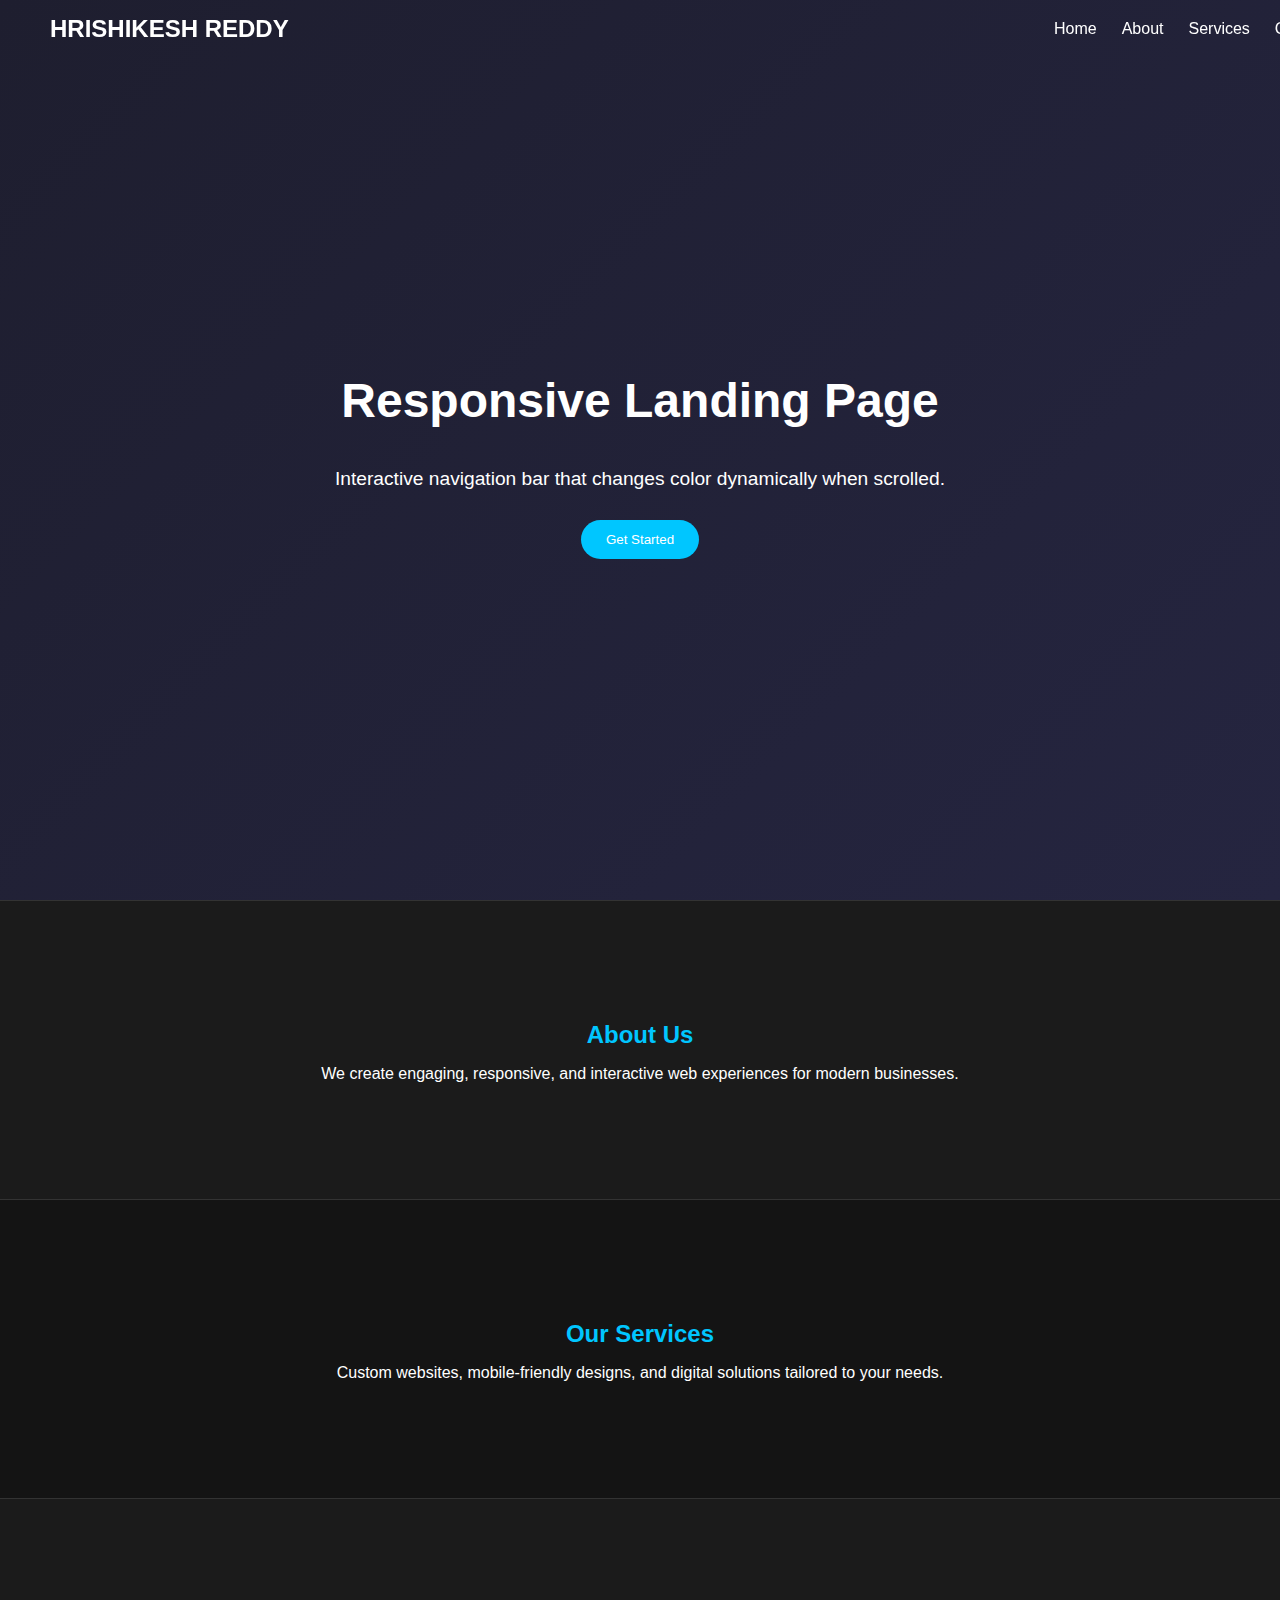
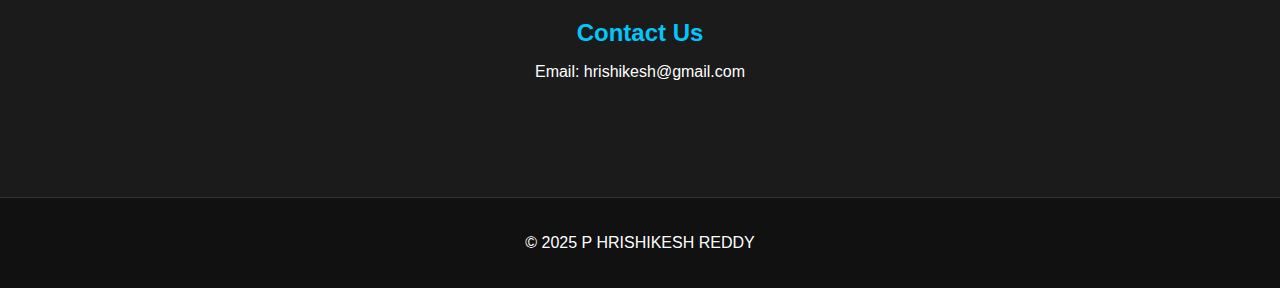
<file: SCT/index.html>
<!DOCTYPE html>
<html lang="en">
<head>
  <meta charset="UTF-8" />
  <meta name="viewport" content="width=device-width, initial-scale=1.0" />
  <title>Responsive Landing Page | SkillCraft</title>
  <link rel="stylesheet" href="style.css" />
</head>
<body>

  <!-- Navbar -->
  <nav id="navbar">
    <div class="logo">HRISHIKESH REDDY</div>
    <ul class="nav-links">
      <li><a href="#home">Home</a></li>
      <li><a href="#about">About</a></li>
      <li><a href="#services">Services</a></li>
      <li><a href="#contact">Contact</a></li>
    </ul>
    <div class="menu-toggle" id="menu-toggle">&#9776;</div>
  </nav>

  <!-- Hero Section -->
  <section id="home" class="hero">
    <h1>Responsive Landing Page</h1>
    <p>Interactive navigation bar that changes color dynamically when scrolled.</p>
    <button>Get Started</button>
  </section>

  <!-- About Section -->
  <section id="about" class="section">
    <h2>About Us</h2>
    <p>We create engaging, responsive, and interactive web experiences for modern businesses.</p>
  </section>

  <!-- Services Section -->
  <section id="services" class="section">
    <h2>Our Services</h2>
    <p>Custom websites, mobile-friendly designs, and digital solutions tailored to your needs.</p>
  </section>

  <!-- Contact Section -->
  <section id="contact" class="section">
    <h2>Contact Us</h2>
    <p>Email: hrishikesh@gmail.com</p>
  </section>

  <!-- Footer -->
  <footer>
    <p>© 2025 P HRISHIKESH REDDY</p>
  </footer>

  <script src="script.js"></script>
</body>
</html>
</file>
<file: SCT/style.css>
/* General Styles */
body {
  margin: 0;
  font-family: "Poppins", sans-serif;
  scroll-behavior: smooth;
  background-color: #111;
  color: #fff;
}

/* Navbar */
nav {
  position: fixed;
  top: 0;
  width: 100%;
  padding: 15px 50px;
  display: flex;
  justify-content: space-between;
  align-items: center;
  background: rgba(20, 20, 20, 0);
  transition: background 0.4s ease, box-shadow 0.4s ease;
  z-index: 1000;
}

nav.scrolled {
  box-shadow: 0 2px 10px rgba(0, 0, 0, 0.3);
}

.logo {
  font-size: 1.5rem;
  font-weight: 700;
}

.nav-links {
  list-style: none;
  display: flex;
  gap: 25px;
  margin: 0;
  padding: 0;
}

.nav-links li a {
  text-decoration: none;
  color: #fff;
  font-weight: 500;
  transition: color 0.3s;
}

.nav-links li a:hover {
  color: #00c6ff;
}

/* Hamburger menu for mobile */
.menu-toggle {
  display: none;
  font-size: 1.8rem;
  cursor: pointer;
  color: #fff;
}

/* Hero Section */
.hero {
  height: 100vh;
  background: linear-gradient(135deg, #1e1e2f, #252540);
  display: flex;
  flex-direction: column;
  justify-content: center;
  align-items: center;
  text-align: center;
  padding: 0 20px;
}

.hero h1 {
  font-size: 3rem;
  margin-bottom: 20px;
}

.hero p {
  font-size: 1.2rem;
  margin-bottom: 30px;
}

button {
  background: #00c6ff;
  border: none;
  padding: 12px 25px;
  color: white;
  border-radius: 25px;
  cursor: pointer;
  transition: 0.3s;
}

button:hover {
  background: #007acc;
}

/* Sections */
.section {
  padding: 100px 20px;
  text-align: center;
  background-color: #1b1b1b;
  border-top: 1px solid #333;
}

.section:nth-child(even) {
  background-color: #141414;
}

.section h2 {
  color: #00c6ff;
  margin-bottom: 15px;
}

footer {
  text-align: center;
  padding: 20px;
  background: #111;
  border-top: 1px solid #333;
}

/* Responsive Navbar */
@media (max-width: 768px) {
  .nav-links {
    display: none;
    flex-direction: column;
    background: rgba(20, 20, 20, 0.95);
    position: absolute;
    top: 60px;
    right: 20px;
    border-radius: 10px;
    padding: 15px;
  }

  .nav-links.active {
    display: flex;
  }

  .menu-toggle {
    display: block;
  }
}
</file>
